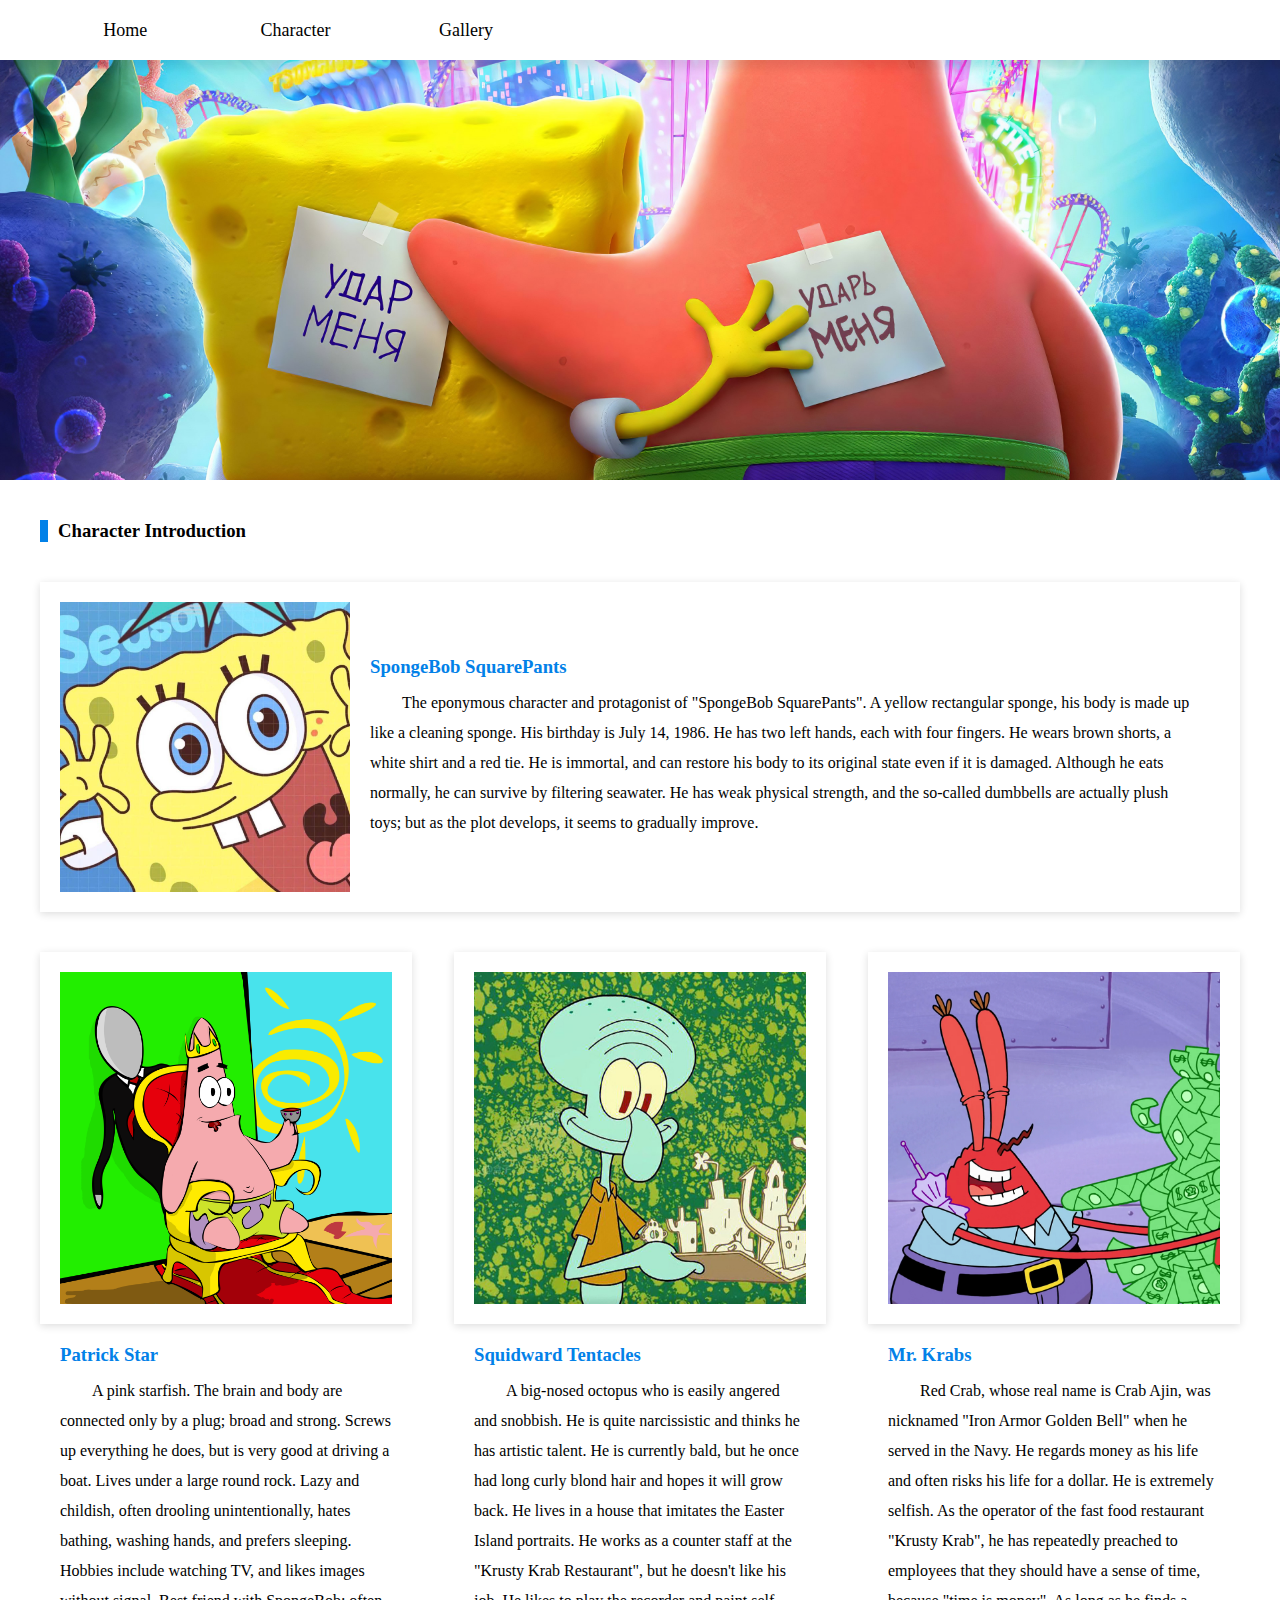
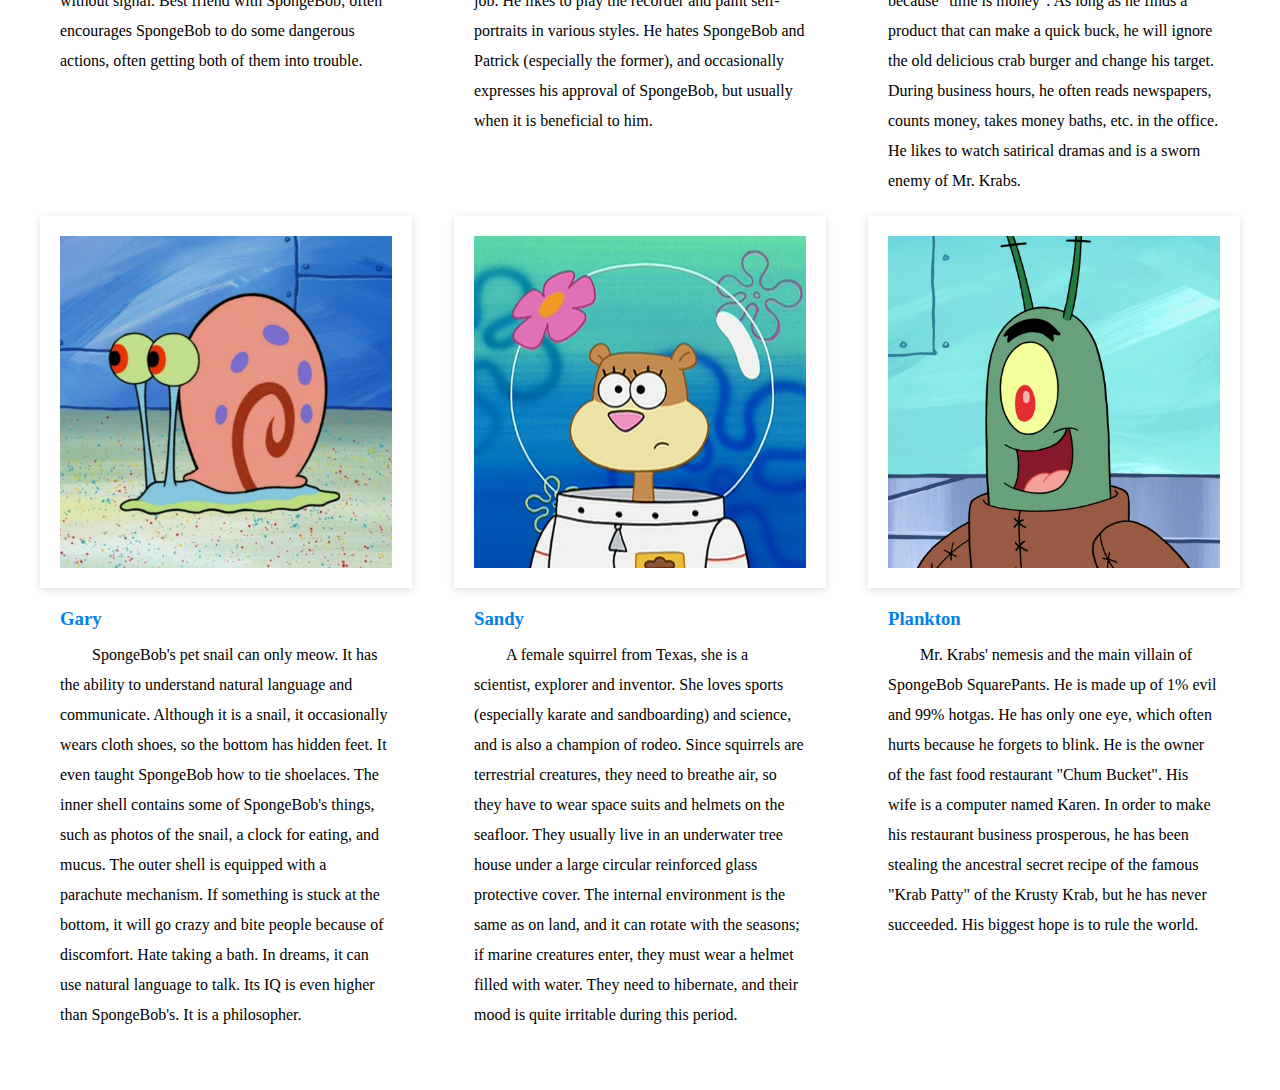
<file: role_intro.html>
<!DOCTYPE html>
<html>

<head>
    <link rel="stylesheet" href="./css/common.css">
    <link rel="stylesheet" href="./css/style.css">
    <title>SpongeBob SquarePants | Character</title>
</head>

<body>
    <div id="header">
        <ul class="nav clearboth container">
            <li><a href="index.html">Home</a></li>
            <li><a href="role_intro.html">Character</a></li>
            <li><a href="atlas.html">Gallery</a></li>
        </ul>
    </div>
    <div class="child-banner clear"></div>
    <div class="container">
        <div class="column-title">
            <h3>Character Introduction</h3>
        </div>
        <div class="role-card-wrapper2 flexbox">
            <div class="column-img role-img2">
                <img src="images/role-haimian.jpeg" alt="">
            </div>
            <div class="column-text role-text">
                <h3>SpongeBob SquarePants</h3>
                <p>The eponymous character and protagonist of "SpongeBob SquarePants". A yellow rectangular sponge, his body is made up like a cleaning sponge. His birthday is July 14, 1986. He has two left hands, each with four fingers. He wears brown shorts, a white shirt and a red tie. He is immortal, and can restore his body to its original state even if it is damaged. Although he eats normally, he can survive by filtering seawater. He has weak physical strength, and the so-called dumbbells are actually plush toys; but as the plot develops, it seems to gradually improve.</p>
            </div>
        </div>
        <div class="role-card-wrapper flexbox">
            <div class="role-card">
                <div class="column-img role-img">
                    <img src="images/role-paida.jpg" alt="">
                </div>
                <div class="column-text role-text">
                    <h3>Patrick Star</h3>
                    <p>A pink starfish. The brain and body are connected only by a plug; broad and strong. Screws up everything he does, but is very good at driving a boat. Lives under a large round rock. Lazy and childish, often drooling unintentionally, hates bathing, washing hands, and prefers sleeping. Hobbies include watching TV, and likes images without signal. Best friend with SpongeBob; often encourages SpongeBob to do some dangerous actions, often getting both of them into trouble.</p>
                </div>
            </div>
            <div class="role-card">
                <div class="column-img role-img">
                    <img src="images/role-zhangyu.jpeg" alt="">
                </div>
                <div class="column-text role-text">
                    <h3>Squidward Tentacles</h3>
                    <p>A big-nosed octopus who is easily angered and snobbish. He is quite narcissistic and thinks he has artistic talent. He is currently bald, but he once had long curly blond hair and hopes it will grow back. He lives in a house that imitates the Easter Island portraits. He works as a counter staff at the "Krusty Krab Restaurant", but he doesn't like his job. He likes to play the recorder and paint self-portraits in various styles. He hates SpongeBob and Patrick (especially the former), and occasionally expresses his approval of SpongeBob, but usually when it is beneficial to him.</p>
                </div>
            </div>
            <div class="role-card">
                <div class="column-img role-img">
                    <img src="images/role-xielaoban.png" alt="">
                </div>
                <div class="column-text role-text">
                    <h3>Mr. Krabs</h3>
                    <p>Red Crab, whose real name is Crab Ajin, was nicknamed "Iron Armor Golden Bell" when he served in the Navy. He regards money as his life and often risks his life for a dollar. He is extremely selfish. As the operator of the fast food restaurant "Krusty Krab", he has repeatedly preached to employees that they should have a sense of time, because "time is money". As long as he finds a product that can make a quick buck, he will ignore the old delicious crab burger and change his target. During business hours, he often reads newspapers, counts money, takes money baths, etc. in the office. He likes to watch satirical dramas and is a sworn enemy of Mr. Krabs.</p>
                </div>
            </div>
            <div class="role-card">
                <div class="column-img role-img">
                    <img src="images/role-xiaowo.jpg" alt="">
                </div>
                <div class="column-text role-text">
                    <h3>Gary</h3>
                    <p>SpongeBob's pet snail can only meow. It has the ability to understand natural language and communicate. Although it is a snail, it occasionally wears cloth shoes, so the bottom has hidden feet. It even taught SpongeBob how to tie shoelaces. The inner shell contains some of SpongeBob's things, such as photos of the snail, a clock for eating, and mucus. The outer shell is equipped with a parachute mechanism. If something is stuck at the bottom, it will go crazy and bite people because of discomfort. Hate taking a bath. In dreams, it can use natural language to talk. Its IQ is even higher than SpongeBob's. It is a philosopher.</p>
                </div>
            </div>
            <div class="role-card">
                <div class="column-img role-img">
                    <img src="images/role-shandi.png" alt="">
                </div>
                <div class="column-text role-text">
                    <h3>Sandy</h3>
                    <p>A female squirrel from Texas, she is a scientist, explorer and inventor. She loves sports (especially karate and sandboarding) and science, and is also a champion of rodeo. Since squirrels are terrestrial creatures, they need to breathe air, so they have to wear space suits and helmets on the seafloor. They usually live in an underwater tree house under a large circular reinforced glass protective cover. The internal environment is the same as on land, and it can rotate with the seasons; if marine creatures enter, they must wear a helmet filled with water. They need to hibernate, and their mood is quite irritable during this period.</p>
                </div>
            </div>
            <div class="role-card">
                <div class="column-img role-img">
                    <img src="images/role-pilaoban.png" alt="">
                </div>
                <div class="column-text role-text">
                    <h3>Plankton</h3>
                    <p>Mr. Krabs' nemesis and the main villain of SpongeBob SquarePants. He is made up of 1% evil and 99% hotgas. He has only one eye, which often hurts because he forgets to blink. He is the owner of the fast food restaurant "Chum Bucket". His wife is a computer named Karen. In order to make his restaurant business prosperous, he has been stealing the ancestral secret recipe of the famous "Krab Patty" of the Krusty Krab, but he has never succeeded. His biggest hope is to rule the world.</p>
                </div>
            </div>
        </div>
    </div>
</body>

</html>
</file>
<file: css/style.css>
/* 角色介绍 */
.role-card-wrapper{
    margin-bottom: 40px;
    justify-content: space-between;
    flex-wrap: wrap;
}
.role-card{
    width: 31%;
}

.role-img{
    height: 372px;
    background-color: #fff;
    padding: 20px;
    box-shadow: 0 2px 8px rgba(0, 0, 0, 0.137);
    box-sizing: border-box;
}

.role-img img{
    height: 100%;
}

.role-text{
    padding: 20px;
}

.role-text h3{
    color: #0281E8;
    padding-bottom: 10px;
}

.role-card-wrapper2{
    background-color: #fff;
    padding: 20px;
    box-shadow: 0 2px 8px rgba(0, 0, 0, 0.137);
    box-sizing: border-box;
}

.role-card-wrapper2{
    align-items: center;
    margin-bottom: 40px;
}


.role-card-wrapper2 .role-img2{
    width: 25%;
}

.role-img2 img{
    width: 100%;
}

.role-card-wrapper2 .role-text{
    flex: 1;
}

/* 图集欣赏  */
.atlas-wrapper img:hover{
    filter: brightness(1);
}

.phone-img-wrapper,
.computer-img-wrapper
 {
    flex-wrap: wrap;
    justify-content: space-between;
}

.phone-img-wrapper img{
    width: 19%;
    margin-bottom: 15px;
    filter: brightness(0.9);
}

.computer-img-wrapper img{
    width: 32.5%;
    height: 220px;
    margin-bottom: 15px;
    filter: brightness(0.8);
}

.computer-img-wrapper{
    margin-bottom: 25px;
}
</file>
<file: css/common.css>
/* 重置样式 reset style  */
* {
    margin: 0;
    padding: 0;
}

body{
    background-color: #fff;
}

ul {
    list-style: none;
}

a {
    color: inherit;
    text-decoration: none;
}

/* 公共样式  common style */
.container {
    max-width: 1200px;
    margin: 0 auto;
    /* 水平居中 */
}

.left{
    float: left;
}

.right{
    float: right;
}

/* 清除浮动 */
.clear{
    clear: both;
}

/* 高度塌陷 */
.clearboth::after {
    content: '';
    clear: both;
    display: block;
    width: 0;
    height: 0;
    overflow: hidden;
}


/* 弹性布局 */
.flexbox {
    display: -webkit-flex;
    display: -webkit-box;
    display: -moz-box;
    display: -ms-flexbox;
    display: flex;
}

/* 标题文本 */
.column-title{
    margin: 40px 0;
}

/* 主标题 */
.column-title h2{
    text-align: center;
}


/* 副标题  */
.column-title h3{
    padding-left: 10px;
    border-left: 8px solid #0281E8;
    text-align: left;
}

/* 区域文本默认设置 */
.column-text p{
    text-indent: 2em;
    line-height: 30px;
}

/* 区域图片默认修改  */
.column-img{
    overflow: hidden;
}

.column-img img{
    vertical-align: top;
}

/* 当前导航 */
.current-nav{
    color: #fff !important;
    font-size: 20px !important;
    background-color: #09d2fe !important;
    border-bottom: 2px solid #ffee34 !important;
    text-align: center;
}

/* header  */
#header{
    position: sticky;
    top: 0;
    z-index: 999;
    width: 100%;
    background-color: #fff;
    box-shadow: 0 8px 8px rgba(0, 0, 0, 0.087);
    text-align: center;
}

/* 顶部 */
.top{
    background-color: #09d2fe;
}

.loginbar li{
    float: right;
    height: 35px;
    font-size: 14px;
    color: #fff;
    line-height: 35px;
}

.loginbar li:first-child{
    float: left;
    font-weight: 900;
    font-size: 20px;
    font-family: 'Times New Roman', Times, serif;
}

.loginbar li:first-child span{
    color: #ffee34;
}

.loginbar li a:hover{
    text-decoration: underline;
}

.loginbar li:first-child a:hover{
    text-decoration: none;
}

/* banner start */
.banner-wrapper {
    height: 520px;
    color: #fff;
    background: url(../images/banner1.jpg) no-repeat center/cover;
}

.child-banner{
    height: 420px;
    background: url(../images/banner1.jpg) no-repeat center/cover;
}
/* 导航区 */
.nav {
    background-color: #fff;
}

.nav li{
    width: 14.2%;
    height: 60px;
    float: left;
    text-align: center;
}

.nav li a {
    display: inline-block;
    width: 100%;
    height: 100%;
    font-size: 18px;
    line-height: 60px;
}

.nav li a:hover {
   text-decoration: underline;
   color: #fff;
   background-color:#09d2fe;
}

/* 首页 */
.column-one-content{
    color: #fff;
    background-color: #57E0FF;
    background: url(../images/bg.png) no-repeat center bottom/cover;
    background-attachment: fixed;
}

.cilumn-one-img img{
    width: 100%;
}

.column-one-text{
    padding: 20px 40px;
}

.column-two{
    height: 250px;
}

.column-two-card{
    width: 15%;
    height: 180px;
    margin-right: 24px;
    text-align: center;
    box-shadow: 0 0 8px rgba(0, 0, 0, 0.153);
    transition: all .3s linear;
}

.column-two-card:last-child{
    margin: 0;
}

.column-two-card h2{
    padding-top: 50px;
    font-size: 42px;
    color: #09d2fe;
    transition: all .3s linear;
}

.column-two-card h3{
    color: #006176;
    margin-bottom: 5px;
}

.column-two-card p{
    display: none;
    padding: 5px;
    color: #fff;
}

/* 卡片鼠标滑动效果 */
.column-two-card:hover{
    height: 200px;
    background-color:#09d2fe;
}

.column-two-card:hover h2{
    padding-top: 5px;
    color: #fff;
}

.column-two-card:hover p{
    display: block;
}

.index-video{
    width: 80%;
    margin-left: 120px;
}

.index-video video{
    vertical-align: top;
}

.column-four-img{
    float: left;
    width: 33%;
    height: 222px;
    margin-right: 4px;
    margin-bottom: 4px;
    overflow: hidden;
}

.column-four-img img{
    width: 100%;
    height: 100%;
    vertical-align: top;
    transition: transform .2s linear;
}

.column-four-img img:hover{
    -moz-transform: scale(1.1);
    -ms-transform: scale(1.1);
    -webkit-transform: scale(1.1);
    -o-transform: scale(1.1);
    transform: scale(1.1);
}


.column-four{
    margin-bottom: 40px;
}
</file>
